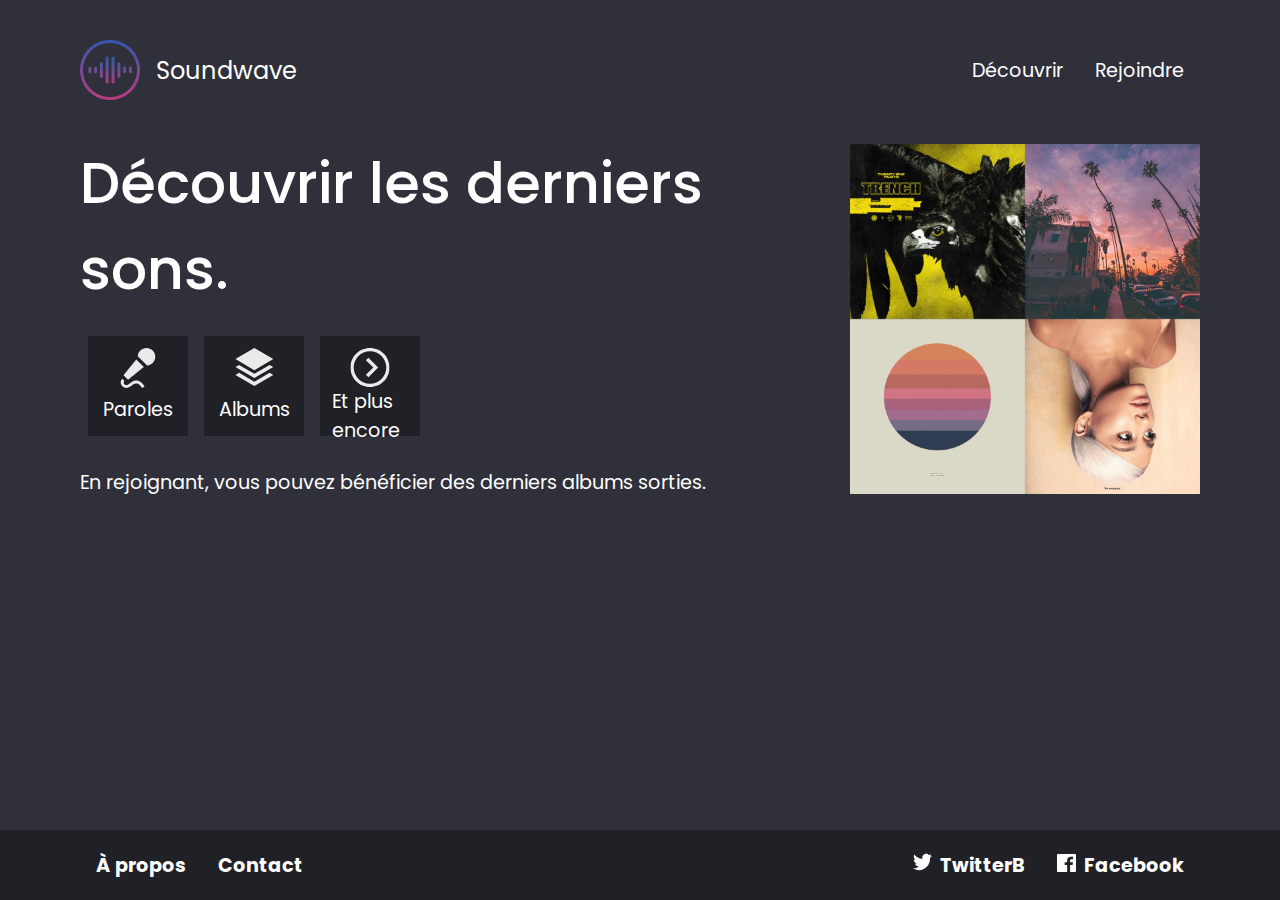
<file: discover.html>
<!DOCTYPE html>
<html lang="en">
<head>
  <meta charset="UTF-8">
  <meta name="viewport" content="width=device-width, initial-scale=1.0">
  <meta http-equiv="X-UA-Compatible" content="ie=edge">
  <link href="styles.css" rel="stylesheet">
  <link href="discover.css" rel="stylesheet">
  <title>Soundwave - Découvrir</title>
</head>
<body class="full-height-grow">
  <div class="container full-height-grow">
    <header class="main-header">
      <a href="/" class="brand-logo">
        <img src="images/logo.png">
        <div class="brand-logo-name">Soundwave</div>
      </a>
      <nav class="main-nav">
        <ul>
          <li><a href="discover.html">Découvrir</a></li>
          <li><a href="join.html">Rejoindre</a></li>
        </ul>
      </nav>
    </header>
    <section class="discover-main-section">
      <div class="call-to-action">
        <h1 class="title">Découvrir les derniers sons.</h1>
        <div class="icon-section">
          <div class="icon">
            <img src="images/microphone.svg">
            Paroles
          </div>
          <div class="icon">
            <img src="images/albums.svg">
            Albums
          </div>
          <div class="icon">
            <img src="images/more.svg">
            Et plus encore
          </div>
        </div>
        En rejoignant, vous pouvez bénéficier des derniers albums sorties.
      </div>
      <img class="covers-image" src="images/covers.jpg">
    </section>
  </div>

  <footer class="main-footer">
    <div class="container">
      <nav class="footer-nav">
        <ul>
          <li><a href="#">À propos</a></li>
          <li><a href="#">Contact</a></li>
        </ul>
      </nav>
      <nav class="footer-nav">
        <ul>
          <li>
            <a href="#" class="social-link">
              <img src="images/twitter.svg">
              TwitterB
            </a>
          </li>
          <li>
            <a href="#" class="social-link">
              <img src="images/facebook.svg">
              Facebook
            </a>
          </li>
        </ul>
      </nav>
    </div>
  </footer>
</body>
</html>
</file>
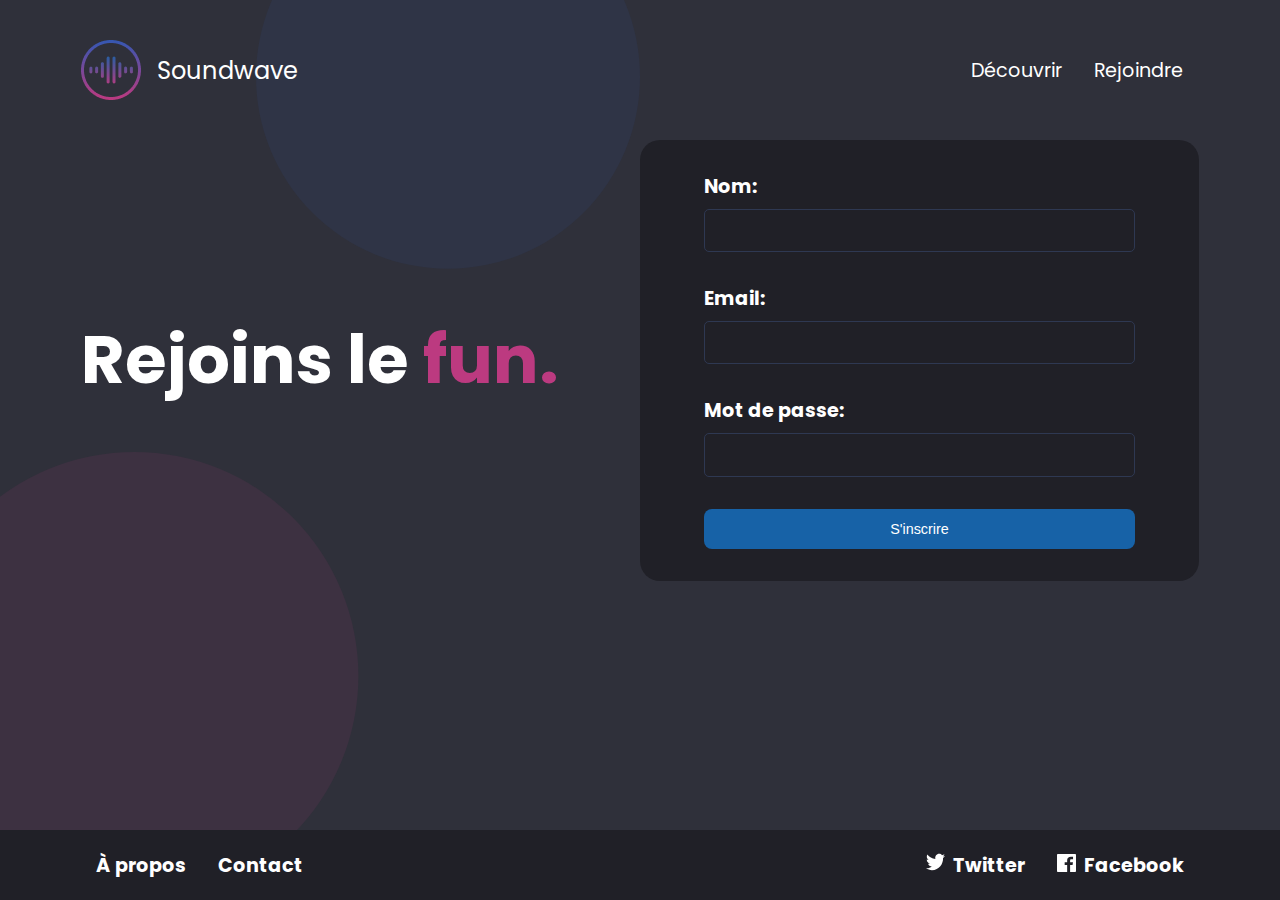
<file: join.html>
<!DOCTYPE html>
<html lang="en">
<head>
  <meta charset="UTF-8">
  <meta name="viewport" content="width=device-width, initial-scale=1.0">
  <meta http-equiv="X-UA-Compatible" content="ie=edge">
  <link href="styles.css" rel="stylesheet">
  <link href="join.css" rel="stylesheet">
  <title>Soundwave - Rejoindre</title>
</head>
<body class="full-height-grow">
  <div class="container full-height-grow">
    <header class="main-header">
      <a href="/" class="brand-logo">
        <img src="images/logo.png">
        <div class="brand-logo-name">Soundwave</div>
      </a>
      <nav class="main-nav">
        <ul>
          <li><a href="discover.html">Découvrir</a></li>
          <li><a href="join.html">Rejoindre</a></li>
        </ul>
      </nav>
    </header>
    <section class="join-main-section">
      <h1 class="join-text">
        Rejoins le
        <span class="accent-text">fun.</span>
      </h1>
      <form class="join-form">
        <div class="input-group">
          <label>Nom:</label>
          <input type="text">
        </div>
        <div class="input-group">
          <label>Email:</label>
          <input type="email">
        </div>
        <div class="input-group">
          <label>Mot de passe:</label>
          <input type="password">
        </div>
        <div class="input-group">
          <button type="submit" class="btn">S'inscrire</button>
        </div>
      </form>
    </section>
  </div>

  <div class="join-page-circle-1"></div>
  <div class="join-page-circle-2"></div>

  <footer class="main-footer">
    <div class="container">
      <nav class="footer-nav">
        <ul>
          <li><a href="#">À propos</a></li>
          <li><a href="#">Contact</a></li>
        </ul>
      </nav>
      <nav class="footer-nav">
        <ul>
          <li>
            <a href="#" class="social-link">
              <img src="images/twitter.svg">
              Twitter
            </a>
          </li>
          <li>
            <a href="#" class="social-link">
              <img src="images/facebook.svg">
              Facebook
            </a>
          </li>
        </ul>
      </nav>
    </div>
  </footer>
</body>
</html>
</file>
<file: styles.css>
@import url('https://fonts.googleapis.com/css?family=Poppins:400,500,700');

*, *::before, *::after {
  box-sizing: border-box;
}

body {
  padding: 0;
  margin: 0;
  background-color: #2F303A;
  font-family: Poppins, sans-serif;
  font-size: 1.2rem;
  color: white;
  min-height: 100vh;
  display: flex;
  flex-direction: column;
}

/* .full-height-grow {
  display: flex;
  flex-direction: column;
} */

.brand-logo {
  display: flex;
  align-items: center;
  font-size: 1.25em;
  color: inherit;
  text-decoration: none;
}

.brand-logo-name {
  margin-left: 1rem;
}

.main-nav ul, .footer-nav ul {
  display: flex;
  margin: 0;
  padding: 0;
  list-style: none;
}

.main-nav a, .footer-nav a {
  color: inherit;
  text-decoration: none;
  padding: 1rem;
}

.main-nav a:hover, .footer-nav a:hover  {
  color: #adadad;
}

.main-header, .main-footer {
  display: flex;
  justify-content: space-between;
  align-items: center;
}

.main-header {
  height: 140px;
}

.main-footer {
  height: 70px;
  background-color: #202027;
  font-weight: bold;
}

.social-link img {
  width: 1em;
  margin-right: .25rem;
}

.main-footer .container {
  display: flex;
  justify-content: space-between;
}

.container {
  max-width: 1200px;
  margin: 0 auto;
  padding: 0 40px;
  flex-grow: 1;
}

.title {
  font-weight: 500;
  font-size: 3em;
  margin-bottom: 1rem;
  margin-top: 0;
}

.subtitle {
  font-weight: 500;
  font-size: 1.2em;
  margin-bottom: 2rem;
}

.btn {
  color: white;
  background-color: #1762A7;
  padding: .75rem 1.5rem;
  border-radius: .5rem;
  text-decoration: none;
  font-size: .9rem;
  outline: none;
  border: none;
  cursor: pointer;
}

.btn:hover {
  background-color: #2180d8;
}

.btn:focus {
  background-color: #2796ff;
}
</file>
<file: discover.css>
.discover-main-section {
  display: flex;
  align-items: center;
  justify-content: space-between;
  flex-grow: 1;
}

.discover-main-section .covers-image {
  width: 30vw;
  margin-left: 2rem;
  height: auto;
  max-width: 350px;
}

.icon-section {
  display: flex;
}

.icon {
  display: flex;
  flex-direction: column;
  justify-content: space-between;
  align-items: center;
  margin: .5rem;
  padding: .75rem;
  width: 100px;
  height: 100px;
  background-color: #202027;
  margin-bottom: 2rem;
}

.icon img {
  width: 40px;
}

@media (max-width: 800px) {
  .discover-main-section {
    flex-direction: column;
    justify-content: center;
  }

  .discover-main-section .covers-image {
    margin-top: 2rem;
    height: 30vh;
    width: auto;
  }
}
</file>
<file: join.css>
.join-main-section {
  display: flex;
  justify-content: space-between;
  align-items: center;
  flex-grow: 1;
}

.join-text {
  font-size: 3.5em;
  font-weight: bold;
  margin: 0;
}

.accent-text {
  color: #BC3A80;
}

.join-form {
  background-color: #202027;
  width: 50vw;
  max-width: 50%;
  padding: 2rem 4rem;
  border-radius: 20px;
}

.input-group {
  margin-bottom: 2rem;
  display: flex;
  flex-direction: column;
}

.input-group:last-child {
  margin-bottom: 0;
}

.input-group label {
  font-weight: bold;
  margin-bottom: .5rem;
}

.input-group input {
  outline: none;
  background: none;
  border: 1px solid #2E3852;
  font-size: 1em;
  padding: .5em;
  color: inherit;
  border-radius: 5px;
}

.input-group input:focus {
  border-color: #596da0;
}

@media (max-width: 900px) {
  .join-main-section {
    flex-direction: column;
    justify-content: center;
  }

  .join-form {
    width: 80vw;
    max-width: inherit;
    margin: 2rem 0;
  }
}

.join-page-circle-1 {
  position: absolute;
  overflow: hidden;
  width: 35vw;
  height: 35vw;
  bottom: 0;
  left: 0;
  z-index: -1;
}

.join-page-circle-1::before {
  content: '';
  transform: translateX(-20%);
  position: absolute;
  height: 100%;
  width: 100%;
  border-radius: 50%;
  background-color: rgb(188, 58, 128, .1);
}

.join-page-circle-2 {
  position: absolute;
  overflow: hidden;
  width: 30vw;
  height: 30vw;
  top: 0;
  left: 20vw;
  z-index: -1;
}

.join-page-circle-2::before {
  content: '';
  transform: translateY(-30%);
  position: absolute;
  height: 100%;
  width: 100%;
  border-radius: 50%;
  background-color: rgb(52, 87, 178, .1);
}
</file>
